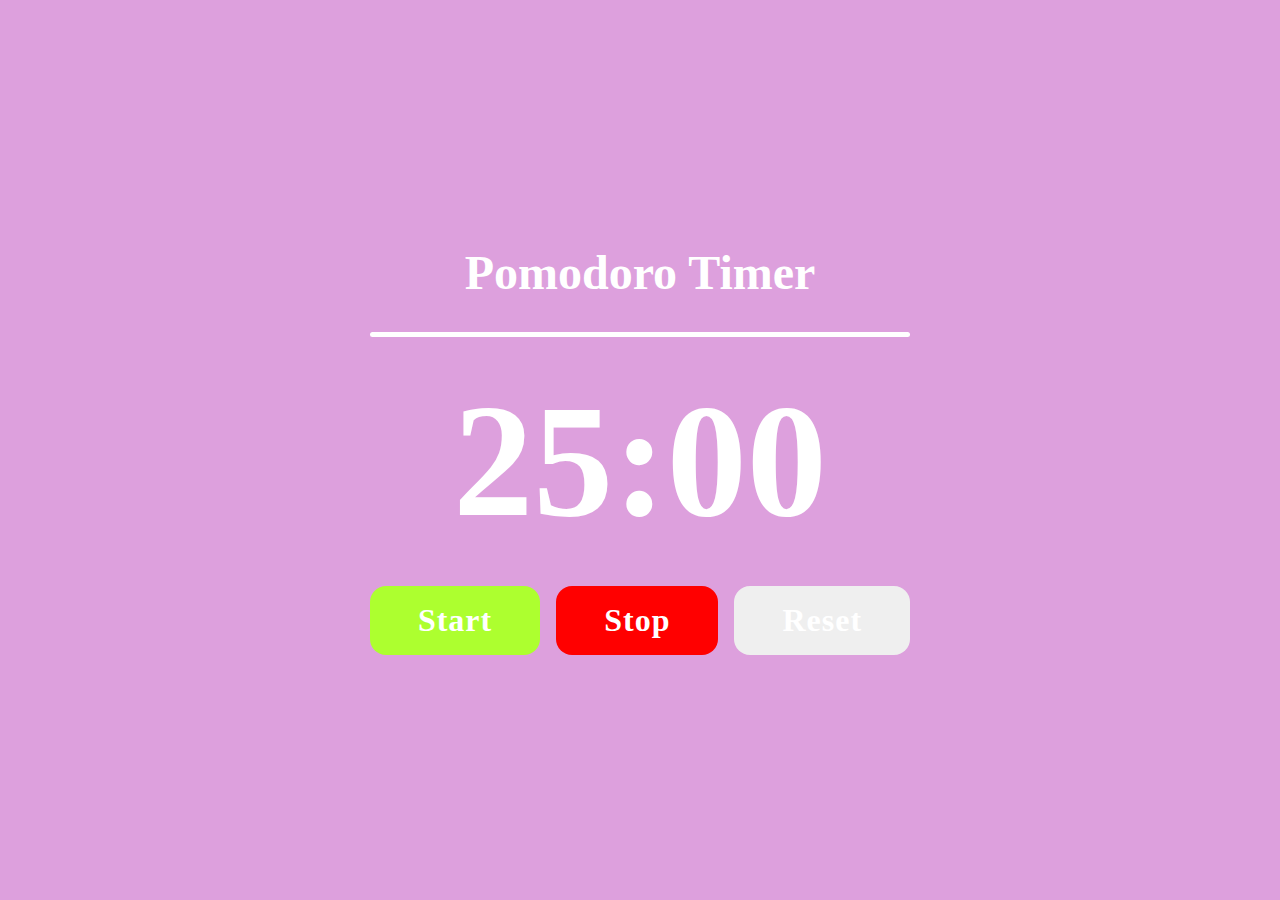
<file: p1/index.html>
<!DOCTYPE html>
<html lang="en">
<head>
    <meta charset="UTF-8">
    <meta name="viewport" content="width=device-width, initial-scale=1.0">
    <title>Pomodoro Timer</title>
    <link rel="stylesheet" href="./style.css">
</head>
<body>

    <div class="container">
        <h1 class="title">Pomodoro Timer</h1>

        <hr>

        <p class="timer" id="timer">25:00</p>

        <div class="button-wrapper">
            <button id="start">Start</button>
            <button id="stop">Stop</button>
            <button id="reset">Reset</button>
        </div>


    </div>
  
    

<script src="./script.js"></script>
</body>
</html>
</file>
<file: p1/style.css>
*{
    margin: 0;
    padding: 0;
    box-sizing: border-box;
    font-family: "poppins";
}

body{
    min-height: 100vh;
    background: plum;
    display:flex;
    align-items: center;
    justify-content: center;
}

.container{
    display: flex;
    flex-direction: column;
    align-items: center;
    justify-content: center;
    gap: 2em;
    color:white;
    border-radius: 2em;
    padding: 4em 3em;
}

.title{
    font-size:3em;
}

hr{
    width: 100%;
    background-color: white;
    height:5px;
    border-radius: 1em;
    border:none;
}

.timer{
    font-size: 10em;
    font-weight: 700;
}

.button-wrapper{
    display: flex;
    gap: 1em;
}

button{
    font-size:2em;
    font-weight: 800;
    letter-spacing:1px;
    padding: 0.5em 1.5em;
    border-radius:0.5em;
    border: none;
    color: white;
    cursor:pointer;
    transition: 0.2s ease-in-out;
}

#start{
    background-color: greenyellow;

}
#stop{
    background-color: red;
}
#Reset{
    background-color: blue;
}
</file>
